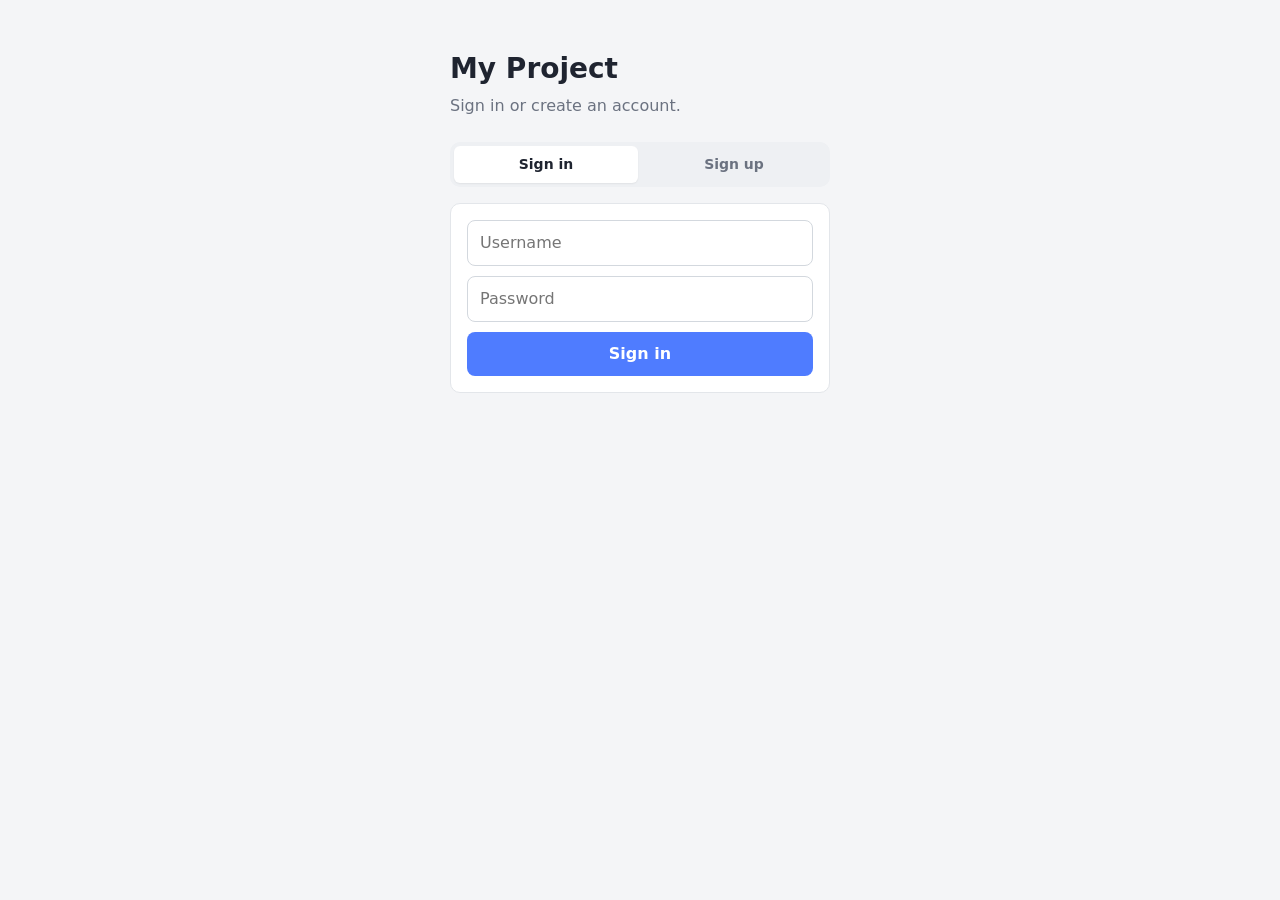
<file: frontend/index.html>
<!DOCTYPE html>
<html lang="en">
<head>
    <meta charset="UTF-8" />
    <meta name="viewport" content="width=device-width, initial-scale=1.0" />
    <title>My Project</title>
    <link rel="stylesheet" href="style.css" />
</head>
<body>
    <main class="container">
    <div class="topbar">
        <h1>Items</h1>
        <div class="user-box">
        <span id="who" class="who"></span>
        <button id="logout-btn" class="logout" type="button">Sign out</button>
        </div>
    </div>
    <p class="subtitle">Create, view and delete items.</p>

    <form id="item-form" class="card">
        <input id="name" type="text" placeholder="Name" required maxlength="80" />
        <textarea id="description" placeholder="Description" rows="3" maxlength="500"></textarea>
        <button type="submit" id="submit-btn">Add item</button>
    </form>

    <div id="status" class="status" hidden></div>

    <ul id="item-list" class="item-list"></ul>
    </main>

    <script src="auth.js"></script>
    <script src="app.js"></script>
</body>
</html>
</file>
<file: frontend/style.css>
* { box-sizing: border-box; }

body {
    margin: 0;
    font-family: system-ui, -apple-system, "Segoe UI", Roboto, sans-serif;
    background: #f4f5f7;
    color: #1f2430;
    line-height: 1.5;
}

.container {
    max-width: 640px;
    margin: 0 auto;
    padding: 48px 20px;
}

h1 { margin: 0 0 4px; font-size: 28px; }
.subtitle { margin: 0 0 24px; color: #6b7280; }

.card {
    background: #fff;
    border: 1px solid #e3e6ea;
    border-radius: 10px;
    padding: 16px;
    display: flex;
    flex-direction: column;
    gap: 10px;
    margin-bottom: 20px;
}

input, textarea {
    width: 100%;
    padding: 10px 12px;
    border: 1px solid #d3d8de;
    border-radius: 8px;
    font: inherit;
    resize: vertical;
}

input:focus, textarea:focus {
    outline: 2px solid #4f7cff;
    outline-offset: -1px;
    border-color: transparent;
}

button {
    padding: 10px 14px;
    border: none;
    border-radius: 8px;
    background: #4f7cff;
    color: #fff;
    font: inherit;
    font-weight: 600;
    cursor: pointer;
    transition: background .15s;
}

button:hover { background: #3b66e8; }
button:disabled { background: #9aa9cc; cursor: not-allowed; }

.status {
    padding: 10px 12px;
    border-radius: 8px;
    margin-bottom: 16px;
    font-size: 14px;
}
.status.error { background: #fde8e8; color: #9b1c1c; }
.status.info  { background: #e8f0fd; color: #1c3d9b; }

.item-list { list-style: none; padding: 0; margin: 0; display: flex; flex-direction: column; gap: 10px; }

.item {
    background: #fff;
    border: 1px solid #e3e6ea;
    border-radius: 10px;
    padding: 14px 16px;
    display: flex;
    justify-content: space-between;
    align-items: flex-start;
    gap: 12px;
}

.item h3 { margin: 0 0 4px; font-size: 16px; }
.item p  { margin: 0; color: #6b7280; font-size: 14px; word-break: break-word; }

.item .delete {
    background: transparent;
    color: #d14343;
    padding: 4px 8px;
    font-size: 18px;
    line-height: 1;
}
.item .delete:hover { background: #fdecec; }

.empty { text-align: center; color: #9aa1ad; padding: 24px; }

.container-narrow { max-width: 420px; }

.topbar {
    display: flex;
    justify-content: space-between;
    align-items: center;
    gap: 12px;
}

.user-box {
    display: flex;
    align-items: center;
    gap: 10px;
}

.who {
    font-size: 14px;
    color: #6b7280;
}

.logout {
    background: transparent;
    color: #6b7280;
    border: 1px solid #d3d8de;
    padding: 6px 12px;
    font-size: 14px;
    font-weight: 500;
}
.logout:hover {
    background: #f4f5f7;
    color: #1f2430;
}

.tabs {
    display: flex;
    gap: 4px;
    margin-bottom: 16px;
    background: #eef0f3;
    padding: 4px;
    border-radius: 10px;
}

.tab {
    flex: 1;
    background: transparent;
    color: #6b7280;
    padding: 8px;
    border-radius: 6px;
    font-weight: 600;
    font-size: 14px;
}
.tab.active {
    background: #fff;
    color: #1f2430;
    box-shadow: 0 1px 2px rgba(0,0,0,.06);
}
</file>
